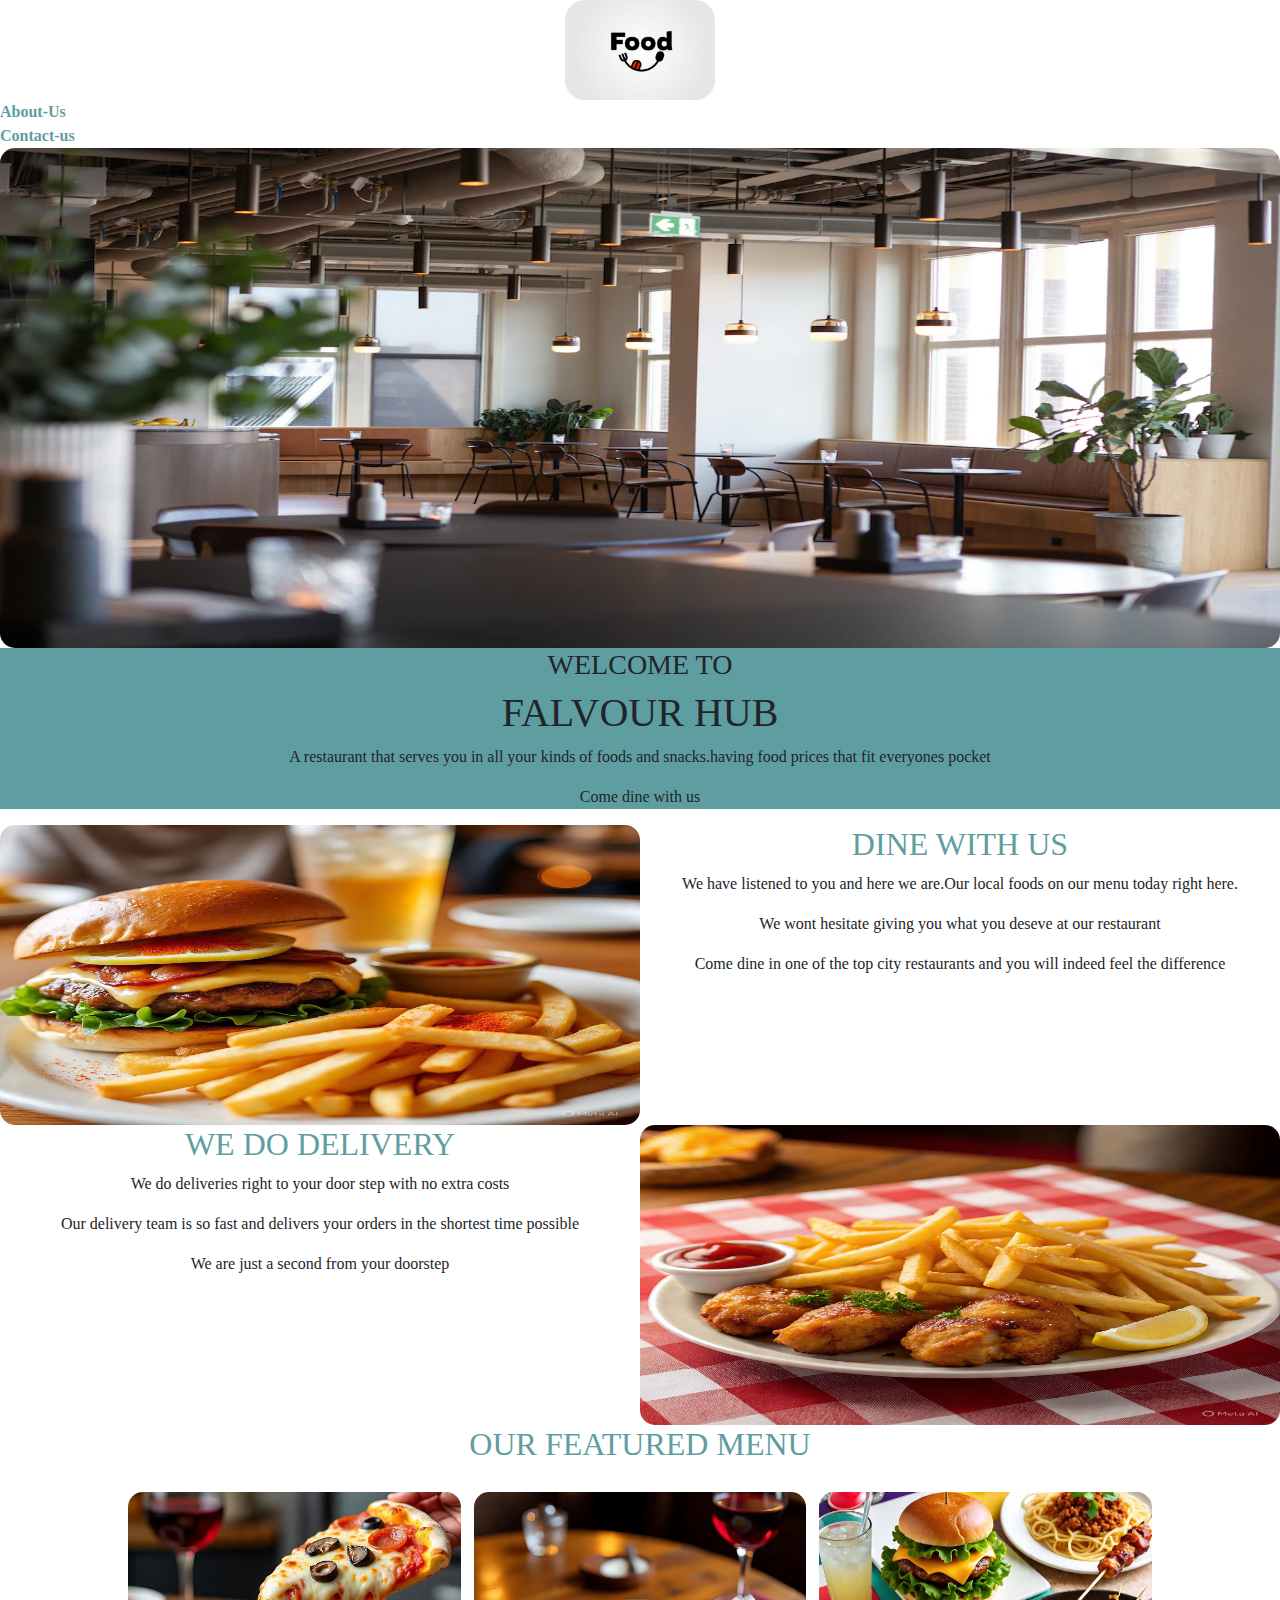
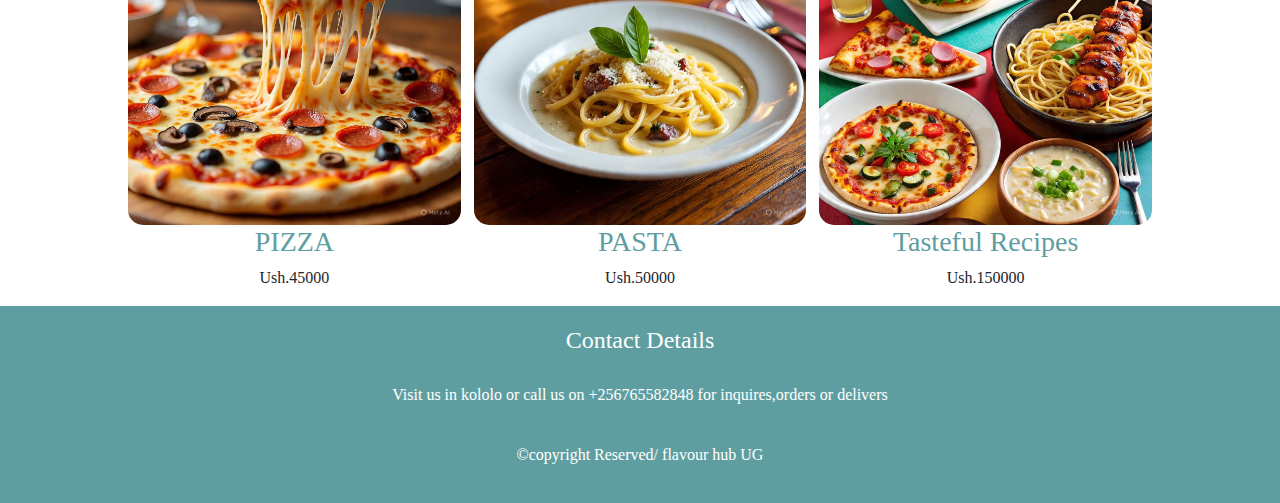
<file: icw assignment ninsiima nicole/index.html>
<!DOCTYPE html>
<html lang="en">
<head>
    <meta charset="UTF-8">
    <meta name="viewport" content="width=device-width, initial-scale=1.0">
    <title>Flavour Hub</title>
    <link rel="stylesheet" href="css/style.css">
    <link rel="stylesheet" href="Bootstrap-Website/bootstrap/css/bootstrap.css">
</head>
<body>
    <header>
        <div class="logo">
            <img src="images/logo.jpg" alt="">
            <a href="about.html">About-Us</a>
            <a href="contact.html">Contact-us</a>
        </div>
    </header>
<section>
<div class="banner">
    <img src="images/banner.webp" alt="">
</div>
</section>
<section class="text">
    <div class="back">
        <h3>WELCOME TO</h3>
        <H1>FALVOUR HUB</H1>
        <P>A restaurant that serves you in all your kinds of foods and snacks.having food prices that fit everyones pocket</P>
        <p>Come dine with us</p>
    </div>
</section>
<SECtion class="dine">
    <div>
        <img src="images/burger.jpg" alt="">
    </div>
    <div>
        <h2 >DINE WITH US</h2>
        <P>We have listened to you and here we are.Our local foods on our menu today right here.</p>
            <p>We wont hesitate giving you what you deseve at our restaurant</P>
                <p>Come dine in one of the top city restaurants and you will indeed feel the difference </p>
    </div>
</SECtion>
<section class="we">
    <div>
        <h2>  WE DO DELIVERY</h2>
        <P>We do deliveries right to your door step with no extra costs</P>
        <p>Our delivery team is so fast and delivers your orders in the shortest time possible </p>
        <p>We are just a second from your doorstep</p>
        
    </div>
    <div>
        <img src="images/chicken.jpg" alt="">
    </div>
</section>
<div class="h">
 <H2>OUR FEATURED MENU</H2>
<section class="menu">
<div>
  <img src="images/pizza.jpg" alt="">
  <h3>PIZZA</h3>
  <p>Ush.45000</p>
</div>
<div>
    <img src="images/pasta.jpg" alt="">
    <h3>PASTA</h3>
    <P>Ush.50000</P>
</div>
<div>
    <img src="images/sample.jpg" alt="">
    <h3>Tasteful Recipes</h3>
    <P>Ush.150000</P>
</div>
</section>
<FOOter>
    <H4>Contact Details</H4>
    <p>Visit us in kololo or call us on +256765582848 for inquires,orders or delivers</p>
    <p>&copy;copyright Reserved/ flavour hub UG</p>
</FOOter>

</body>
</html>
</file>
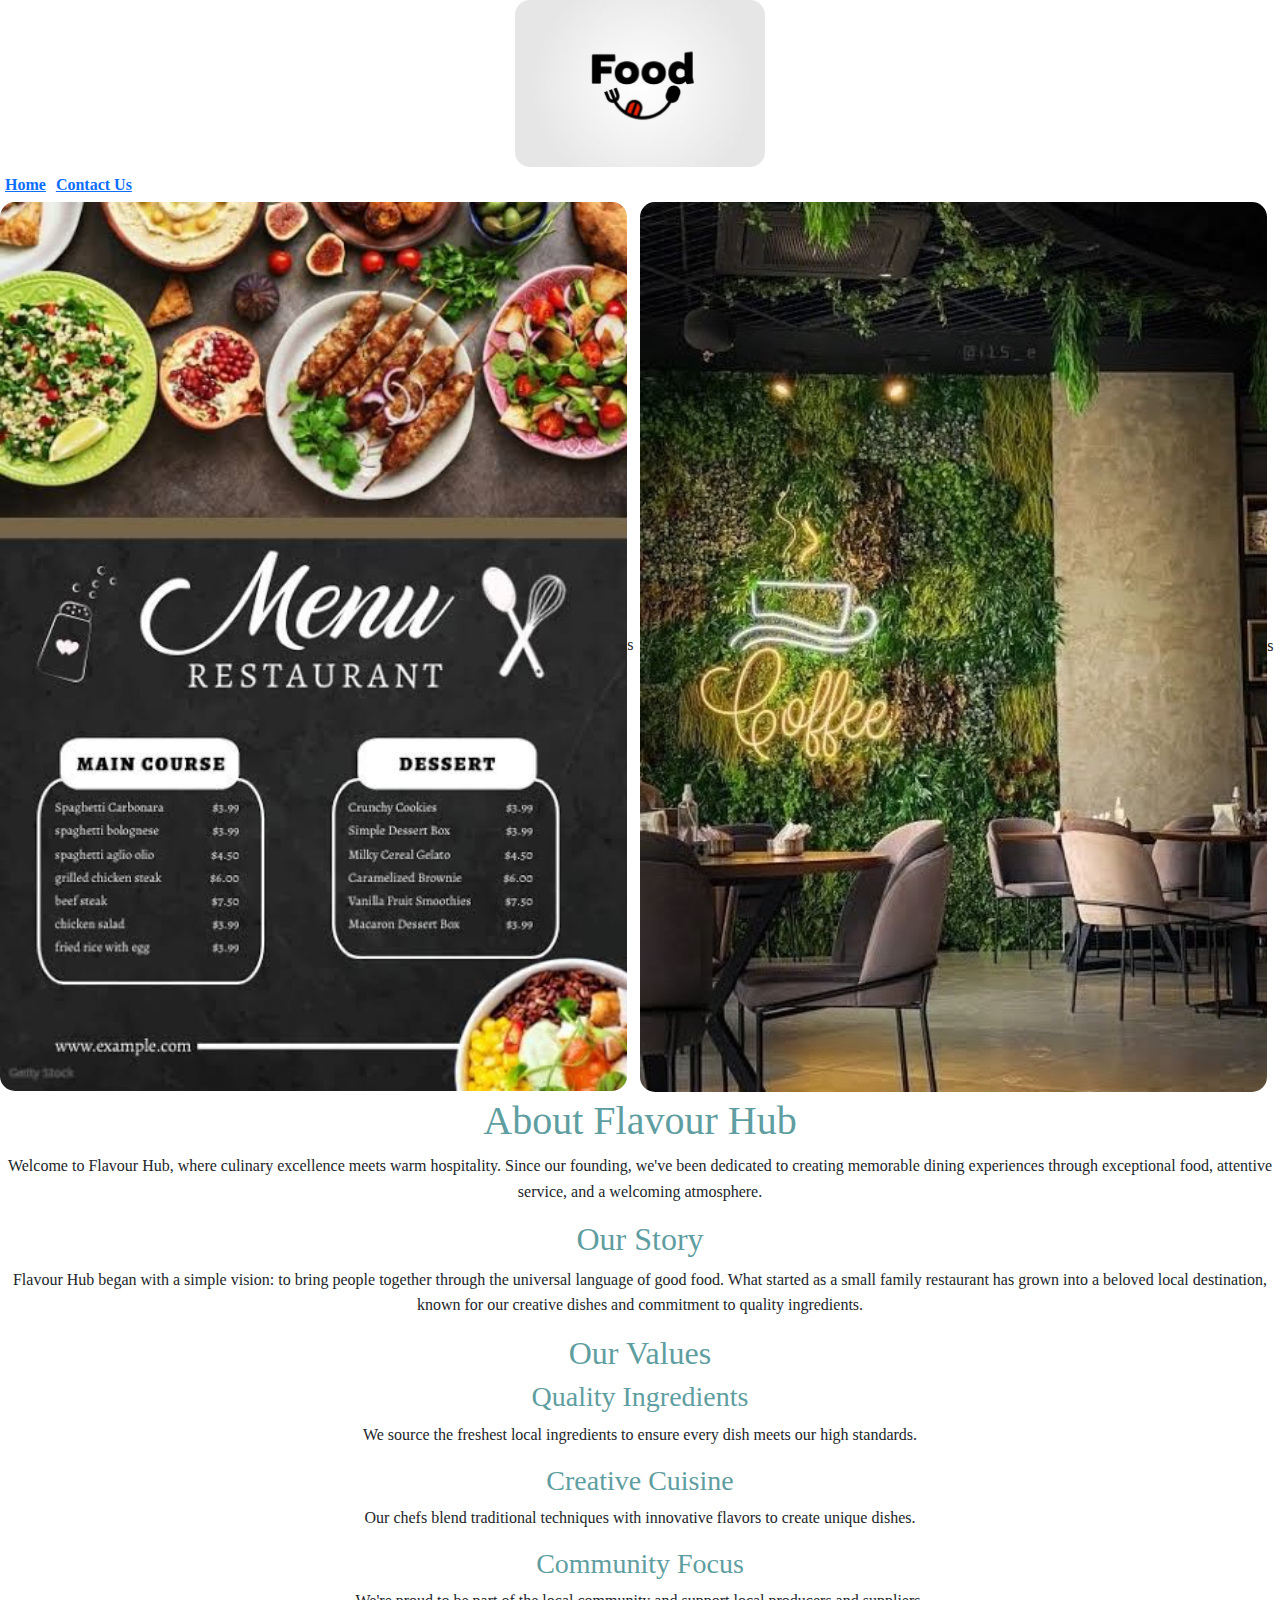
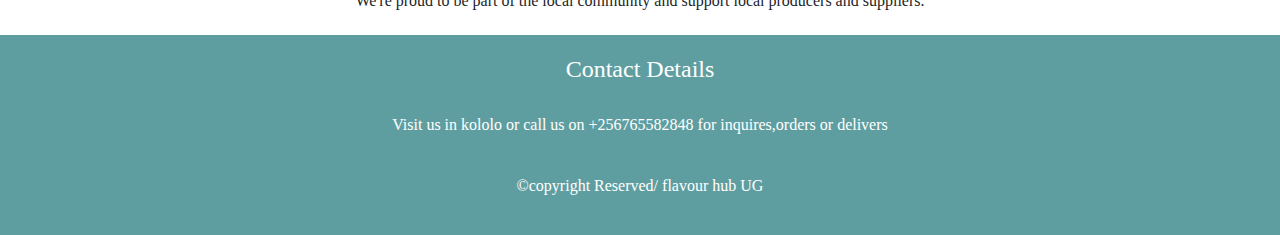
<file: icw assignment ninsiima nicole/about.html>
<!DOCTYPE html>
<html lang="en">
<head>
    <meta charset="UTF-8">
    <meta name="viewport" content="width=device-width, initial-scale=1.0">
    <title>About Us - Flavour Hub</title>
    <link rel="stylesheet" href="css/about.css">
    <link rel="stylesheet" href="Bootstrap-Website/bootstrap/css/bootstrap.css">
</head>
<body>
    <header>
        <img src="images/logo.jpg" alt="#" class="logo">
        <div class="nav">
            <a href="index.html">Home</a>
            <a href="contact.html">Contact Us</a>
        </div>
    </header>
<section class="banner">
    <div>
        <img src="images/menu.jpg" >s
    </div>
    <div>
        <img src="images/images (6).jpeg" alt="">s
    </div>
</section>
    
    <section class="body">
        <div>
            <h1>About Flavour Hub</h1>
            <p>Welcome to Flavour Hub, where culinary excellence meets warm hospitality. Since our founding, we've been dedicated to creating memorable dining experiences through exceptional food, attentive service, and a welcoming atmosphere.</p>
        </div>
            <div>
                <h2>Our Story</h2>
                <p>Flavour Hub began with a simple vision: to bring people together through the universal language of good food. What started as a small family restaurant has grown into a beloved local destination, known for our creative dishes and commitment to quality ingredients.</p>
            </div>
            <div>
                <h2>Our Values</h2>
            <div>
         <div>
            <h3>Quality Ingredients</h3>
             <p>We source the freshest local ingredients to ensure every dish meets our high standards.</p>
         </div>
            <div>
              <h3>Creative Cuisine</h3>
              <p>Our chefs blend traditional techniques with innovative flavors to create unique dishes.</p>
             </div>
            <div>
                <h3>Community Focus</h3>
                 <p>We're proud to be part of the local community and support local producers and suppliers.</p>
            </div>
    </section>
    
    <footer>
        <h4>Contact Details</h4>
        <p>Visit us in kololo or call us on +256765582848 for inquires,orders or delivers</p>
        <p>&copy;copyright Reserved/ flavour hub UG</p>
    </footer>
</body>
</html>
</file>
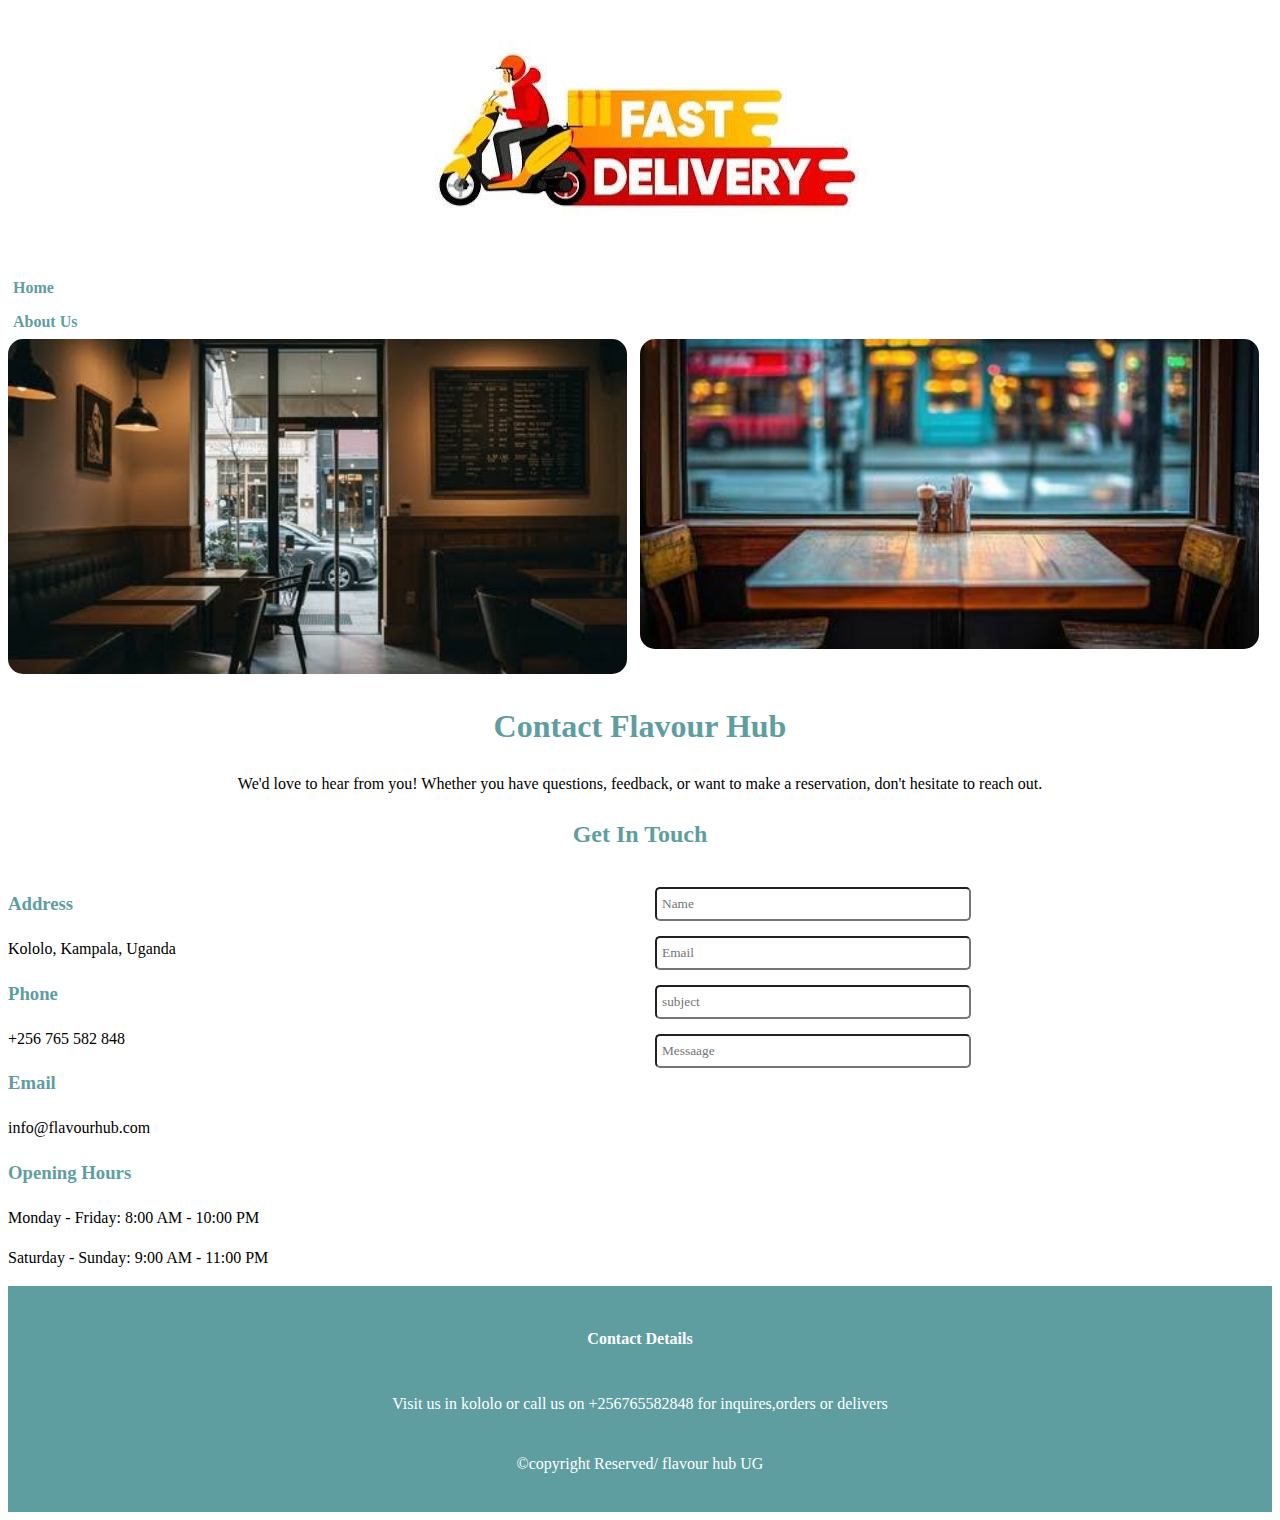
<file: icw assignment ninsiima nicole/contact.html>
<!DOCTYPE html>
<html lang="en">
<head>
    <meta charset="UTF-8">
    <meta name="viewport" content="width=device-width, initial-scale=1.0">
    <title>Contact Us-Flavour Hub</title>
    <link rel="stylesheet" href="css/contact.css">
</head>
<body>
    <header>
 <div class="logo">
     <img src="images/delivery.jpg">
    <a href="index.html">Home</a>
    <a href="about.html">About Us</a>
 </div>
    </header>
<section class="banner">
    <div>
        <img src="images/images (7).jpeg" alt="">
    </div>
    <div>
        <img src="images/images (8).jpeg" alt="">
    </div>
        
</section>
<div class="title">
     <h1>Contact Flavour Hub</h1>
     <p>We'd love to hear from you! Whether you have questions, feedback, or want to make a reservation, don't hesitate to reach out.</p>
 </div>
 <h2 class="pp">Get In Touch</h2>
    <section class="last">
                    
            <div class="Address">
                <h3>Address</h3>
                <p>Kololo, Kampala, Uganda</p>   
                <h3>Phone</h3>
                <p>+256 765 582 848</p>
                 <h3>Email</h3>
                <p>info@flavourhub.com</p>
                <h3>Opening Hours</h3>
                <p>Monday - Friday: 8:00 AM - 10:00 PM</p>
                <p>Saturday - Sunday: 9:00 AM - 11:00 PM</p>
            </div>
     <div>
        <form action="">
            <input type="text" placeholder="Name">
            <input type="text" placeholder="Email">
            <input type="text" placeholder="subject">
            <input type="text" placeholder="Messaage">
    </div>
         </form>
    </section>
      
    
    <footer>
        <h4>Contact Details</h4>
        <p>Visit us in kololo or call us on +256765582848 for inquires,orders or delivers</p>
        <p>&copy;copyright Reserved/ flavour hub UG</p>
    </footer>
</body>
</html>
</file>
<file: icw assignment ninsiima nicole/css/style.css>
*{
    background: white;
    box-sizing: border-box;
    font-family: 'Times New Roman', Times, serif;
    margin-left: 0%;
    line-height: 1.5;

}
.logo{
    text-align: center;
}
.logo img{
width: 150px;
height: auto;
border-radius: 20px;
}
.logo a{
    display: flex;
color: cadetblue;
text-decoration: none;
font-weight: bold;
}
.banner img{
    width: 100%;
    height: 500px;
    border-radius: 15px;
}
.back ,.back p,.back h3,.back h1{
    background:cadetblue;
    text-align: center;
}
.dine{
    display: flex;
}
.dine div{
    width: 50%;
}
.dine img{
    width: 100%;
    border-radius: 15px;
    height: 300px;
}
.dine h2{
    text-align:center;
    color: cadetblue;
}
.we{
    display: flex;
}
.we div{
    width: 50%;
}
.we img{
    width: 100%;
    border-radius: 15px;
    height: 300px;

}
.we h2{
    text-align: center;
    color:cadetblue;
}
.h h2{
    text-align: center;
    color:cadetblue;
}

.menu{
     display: flex;
    justify-content: space-between;
    width: 80%;
    margin: 0 auto;
    flex-wrap: wrap;
    padding-top: 20px;
}
.menu div{
    width: 32.5%;
}
.menu img{
    width: 100%;
    border-radius: 15px;
}
.menu h3,p{
    text-align: center;
}
.menu h3{
    color: cadetblue;
}
footer,  footer p, footer h4 {
    text-align: center;
    color: white;
    background-color:cadetblue;
    padding: 10px;
}
 @media (max-width:500px){
    .dine{
        width: 48%;
        margin-bottom: 20px;
    }
    .we{
        width: 70%;
    }

}
</file>
<file: icw assignment ninsiima nicole/css/about.css>
*{
    background: white;
    font-family: 'Times New Roman', Times, serif;
    margin: 0;
    box-sizing: border-box;
    line-height: 1.6;

}
header{
    text-align: center;
}

header img{
    width: 250px;
    height: auto;
    border-radius: 15px
}
a{
    display: flex;
     color: cadetblue;
    text-decoration: none;
    font-weight: bold;
    text-align: justify;
    padding: 5px;
}
.logo{
    text-align: center;
}
.logo img{
width: 150px;
height: auto;
border-radius: 20px;
}
.banner{
    display: flex;
}

.banner div{
    width: 50%;
}
.banner img{
    width: 98%;
    border-radius: 15px;
    height: auto;
}
.body{
    text-align: center;
padding: 5px;
}
.body h1,h2,h3{
    color: cadetblue;
}
footer,footer p, footer h4{
background-color: cadetblue;
color: white;
text-align: center;
padding: 10px;
}
@media (max-width:500px){
    .banner{
        width: 48%;
        margin-bottom: 20px;
    }
    .body{
        width: 70%;
    }

}
</file>
<file: icw assignment ninsiima nicole/css/contact.css>
* {
    box-sizing: border-box;
    font-family: 'Times New Roman', Times, serif;
    background:white;
    line-height: 1.5;
}
header{
    text-align: center;
}
.logo a{
    display: flex;
    color: cadetblue;
    text-decoration: none;
    font-weight: bold;
    text-align: center;
    padding: 5px;
}
.banner{
    display: flex;
    width: 100%;
}
.banner div{
    width: 50%;
}
.banner img{
    width: 98%;
    border-radius: 15px;
}
.title{
    text-align: center;
}
.title h1{
    color: cadetblue;
}
.last{
    display: flex;
}
.last div{
    width: 50%;
}
.pp{
    text-align: center;
    color: cadetblue;
    }
    input{
        display: block;
        padding: 5px;
        margin: 15px ;
        border-radius: 5px;
        width: 50%;
    }
.Address h3{
color: cadetblue;
}

footer,footer h4,footer p {
    background:cadetblue;
    color:white;
    text-align: center;
    padding:10px;
}
@media (max-width:500px){
    .banner{
        width: 48%;
        margin-bottom: 20px;
    }
    .input{
        width: 70%;
    }

}
</file>
